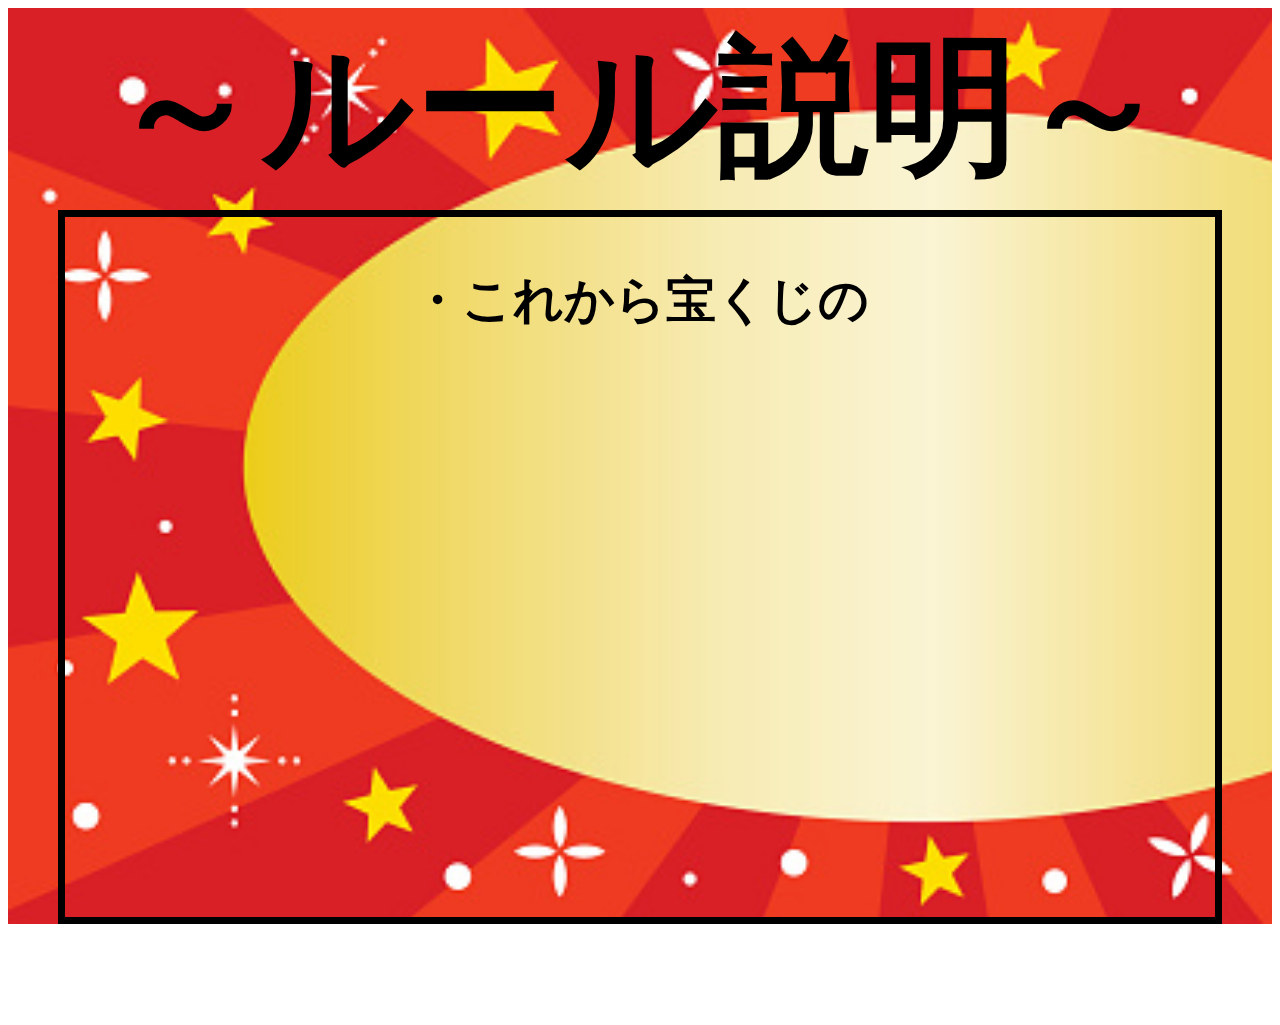
<file: index.html>
<!DOCTYPE html>
<html lang="en">
<head>
    <meta charset="UTF-8">
    <meta name="viewport" content="width=device-width, initial-scale=1.0">
    <link rel = "stylesheet" href = "explanation.css">
    <title>新・説明</title>
</head>
<body>
    
    <section class = "explanation">
        <div class = "background-img">
            <h1 class = "rule">～ルール説明～
                <div class ="box">
                    <p class = "text" id = "a">・これから宝くじの抽選を行います</p>
                    <p class = "text" id = "b">・受付でお渡しした宝くじを準備してください</p>
                    <p class = "text" id = "c">・抽選は４桁の数字からランダムに行われます</p>
                    <p class = "text" id = "d">・数字がそろった方は手を挙げて申し出てください</p>
                    <p class = "text" id = "e">・当選者には豪華景品をプレゼントします！！</p>
                </div>
            </h1>
        </div>
    </section>

    <script>

        var id = ['a', 'b', 'c', 'd', 'e']; // 指定するidを全て配列で渡す
        var tx = [];
        var txCount = [];
        var txSp = 80; // テキストの表示速度
        var dly = 1500; // 次の文章までの待ち時間
        var count = 0;
    
        // 効果音の設定
        var soundEffect = new Audio('assets/soundEffect2.mp3');
    
        window.onload = function() {
            kamikakushi();
            countSet();
            itimozi();
        }
    
        function countSet() { // 文字数カウントの初期設定
            for (n = 0; n < id.length; n++) {
                txCount[n] = 0;
            }
        }
    
        function kamikakushi() { // 要素を取得して非表示（opacity:0;）にする
            for (i = 0; i < id.length; i++) {
                id[i] = document.getElementById(id[i]);
                tx[i] = id[i].firstChild.nodeValue; // 初期の文字列
                id[i].innerHTML = '';
            }
        }
    
        function itimozi() { // 一文字ずつ表示
            id[count].innerHTML = tx[count].substr(0, ++txCount[count]); // テキストの指定した数の間の要素を表示
    
            // Play sound effect for each character
            soundEffect.play();
    
            if (tx[count].length != txCount[count]) { // Count が初期の文字列の文字数と同じになるまでループ
                setTimeout(itimozi, txSp); // 次の文字へ進む
            } else {
                id[count].innerHTML = tx[count].substr(0, ++txCount[count]); // テキストの指定した数の間の要素を表示
                count++; // 次の段落に進むためのカウントアップ
                if (count != id.length) { // id数が最後なら終了
                    setTimeout(itimozi, dly); // 次の段落へ進む
                }
            }
        }
    
        //20秒後にページ遷移
        setTimeout(function() {
            window.location.href = 'sub.html';
        }, 20 * 1000);
    
    </script>

</body>
</html>
</file>
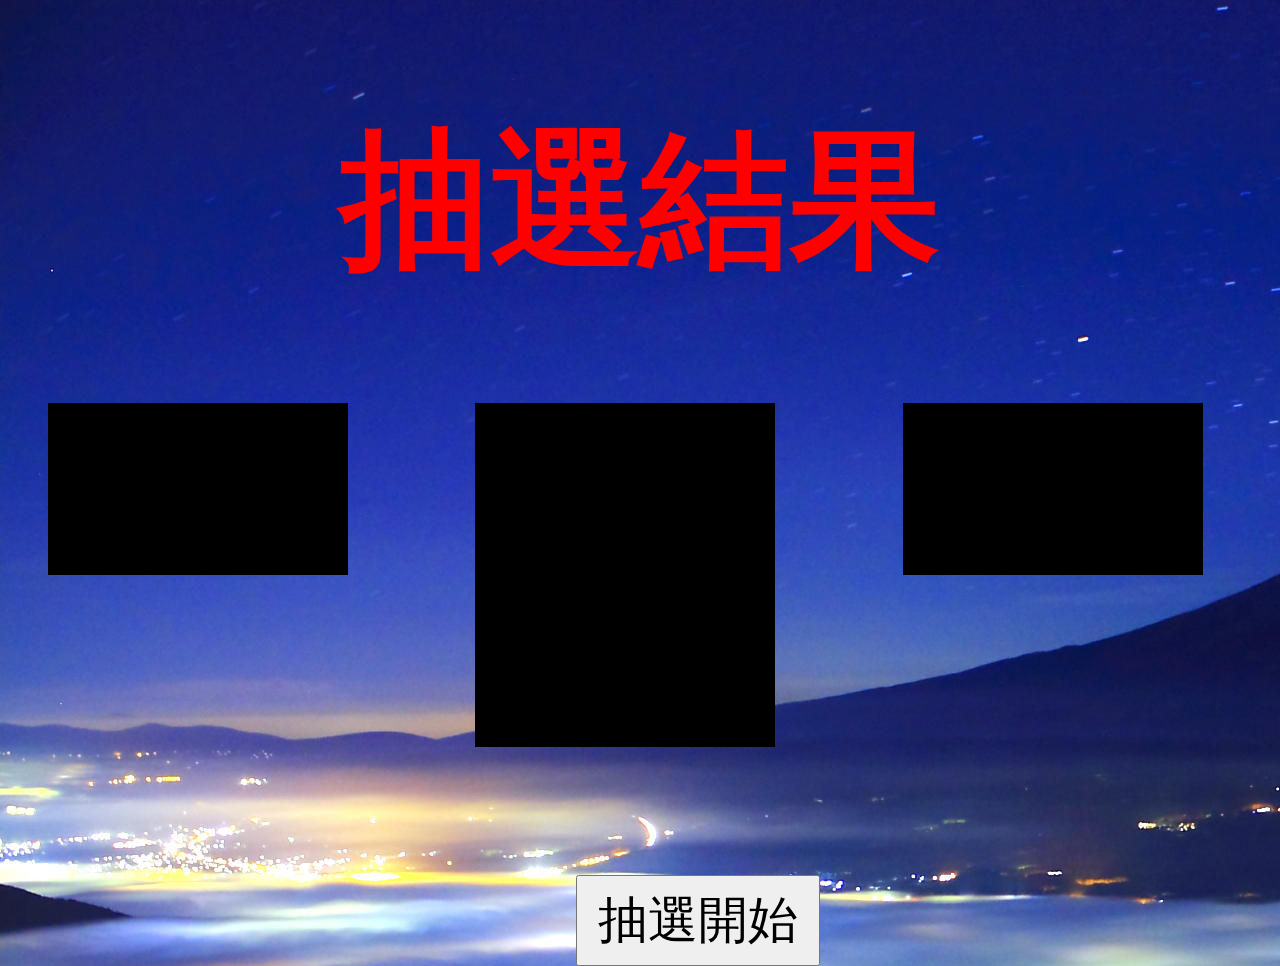
<file: lottery.html>
<!DOCTYPE html>
<html lang="ja">
<head>
    <meta charset="UTF-8">
    <meta name="viewport" content="width=device-width, initial-scale=1.0">
    <title>宝くじの抽選</title>
    <style>
        body {
            background-image: url(assets/R2.jpg);
        }
        #lotteryResult {
            font-size: 150px;
            font-weight: bold;
            letter-spacing: 10px;
            text-align: center;
        }
        #startButton {
            margin-top: 20px;
            padding: 10px 20px;
            font-size: 16px;
            cursor: pointer;
            position: absolute;
            left: 45%;
            margin-top: 10%;
            font-size: 50px;
        }

        .start {
            text-align: center;
            font-size: 150px;
            color: red;
        }

        .lotteryNumber {
            display: inline-block;
            width: 300px;
            position: relative;
            left: 25px;
            margin-right: 80px;
            background-color: #000000;
        }

        @media screen and (max-width:768px) {
            .start {
                text-align: center;
                font-size: 75px;
                color: red;
            }
        
            #lotteryResult {
                font-size: 40px;
                font-weight: bold;
                margin-top: 50%;
                text-align: center;
                display: flex;
            }

            #startButton {
                margin-top: 20px;
                padding: 10px 20px;
                font-size: 16px;
                cursor: pointer;
                position: absolute;
                left: 30%;
                margin-top: 40%;
                font-size: 30px;
            }

            .lotteryNumber {
                display: inline-block;
                width: 300px;
                position: relative;
                left: 20px;
                margin-right: 50px;
                background-color: #000000;
            }
        }
    </style>
</head>
<body>
    <h1 class="start">抽選結果</h1>
    <div id="lotteryResult">
        <span class="lotteryNumber">?</span>
        <span class="lotteryNumber">?</span>
        <span class="lotteryNumber">?</span>
        <span class="lotteryNumber">?</span>
    </div>
    <button id="startButton">抽選開始</button>

    <script>
    var soundEffect = new Audio('assets/soundEffect.mp3');
    var clickCount = 0;  // ボタンが押された回数

    // ランダムな4桁の数字を生成
    function generateRandomFourDigitNumber() {
        const randomNumber = Math.floor(Math.random() * 9000) + 1000;
        return randomNumber;
    }

    // ランダムな色を生成
    function getRandomColor() {
        const letters = '123456789ABCDEF';
        let color = '#';
        for (let i = 0; i < 6; i++) {
            color += letters[Math.floor(Math.random() * 16)];
        }
        return color;
    }

    // クリック回数に応じた最終結果を設定
    function getFinalResult() {
        // クリック回数に応じて異なる数字を生成
        if (clickCount === 1) {
            return [1, 1, 9, 1];
        } else if (clickCount === 2) {
            return [3, 7, 3, 8];
        } else if (clickCount === 3) {
            return [9, 0, 8, 5];
        } else if (clickCount === 4) {
            return [7, 1, 4, 9];
        } else if (clickCount === 5) {
            return [7, 7, 4, 6];
        } else{
            return generateRandomFourDigitNumber().toString().split('').map(Number); // 4桁のランダムな数字
        }
    }

    function startLottery() {
        const resultElement = document.getElementById("lotteryResult");
        const numbers = resultElement.getElementsByClassName("lotteryNumber");
        let count = 0;

        let interval = setInterval(() => {
            soundEffect.play();
            
            for (let i = 0; i < numbers.length; i++) {
                // ランダムな数字を表示
                numbers[i].textContent = Math.floor(Math.random() * 10); // 0〜9のランダムな数字
                numbers[i].style.color = getRandomColor(); // ランダムな色
            }
            count++;

            // 5秒後に抽選を停止して最終結果を表示
            if (count >= 23) {
                clearInterval(interval);
                const finalNumber = getFinalResult(); // クリック回数に応じた最終結果を取得
                // 最終結果を表示
                for (let i = 0; i < finalNumber.length; i++) {
                    numbers[i].textContent = finalNumber[i];  // 最終結果の数字
                    numbers[i].style.color = getRandomColor(); // ランダムな色
                }
            }
        }, 100); // 0.1秒ごとに数字を更新
    }

    document.getElementById("startButton").addEventListener("click", function() {
        clickCount++;  // ボタンが押された回数をカウント
        startLottery(); // 抽選開始
    });
    </script>
</body>
</html>
</file>
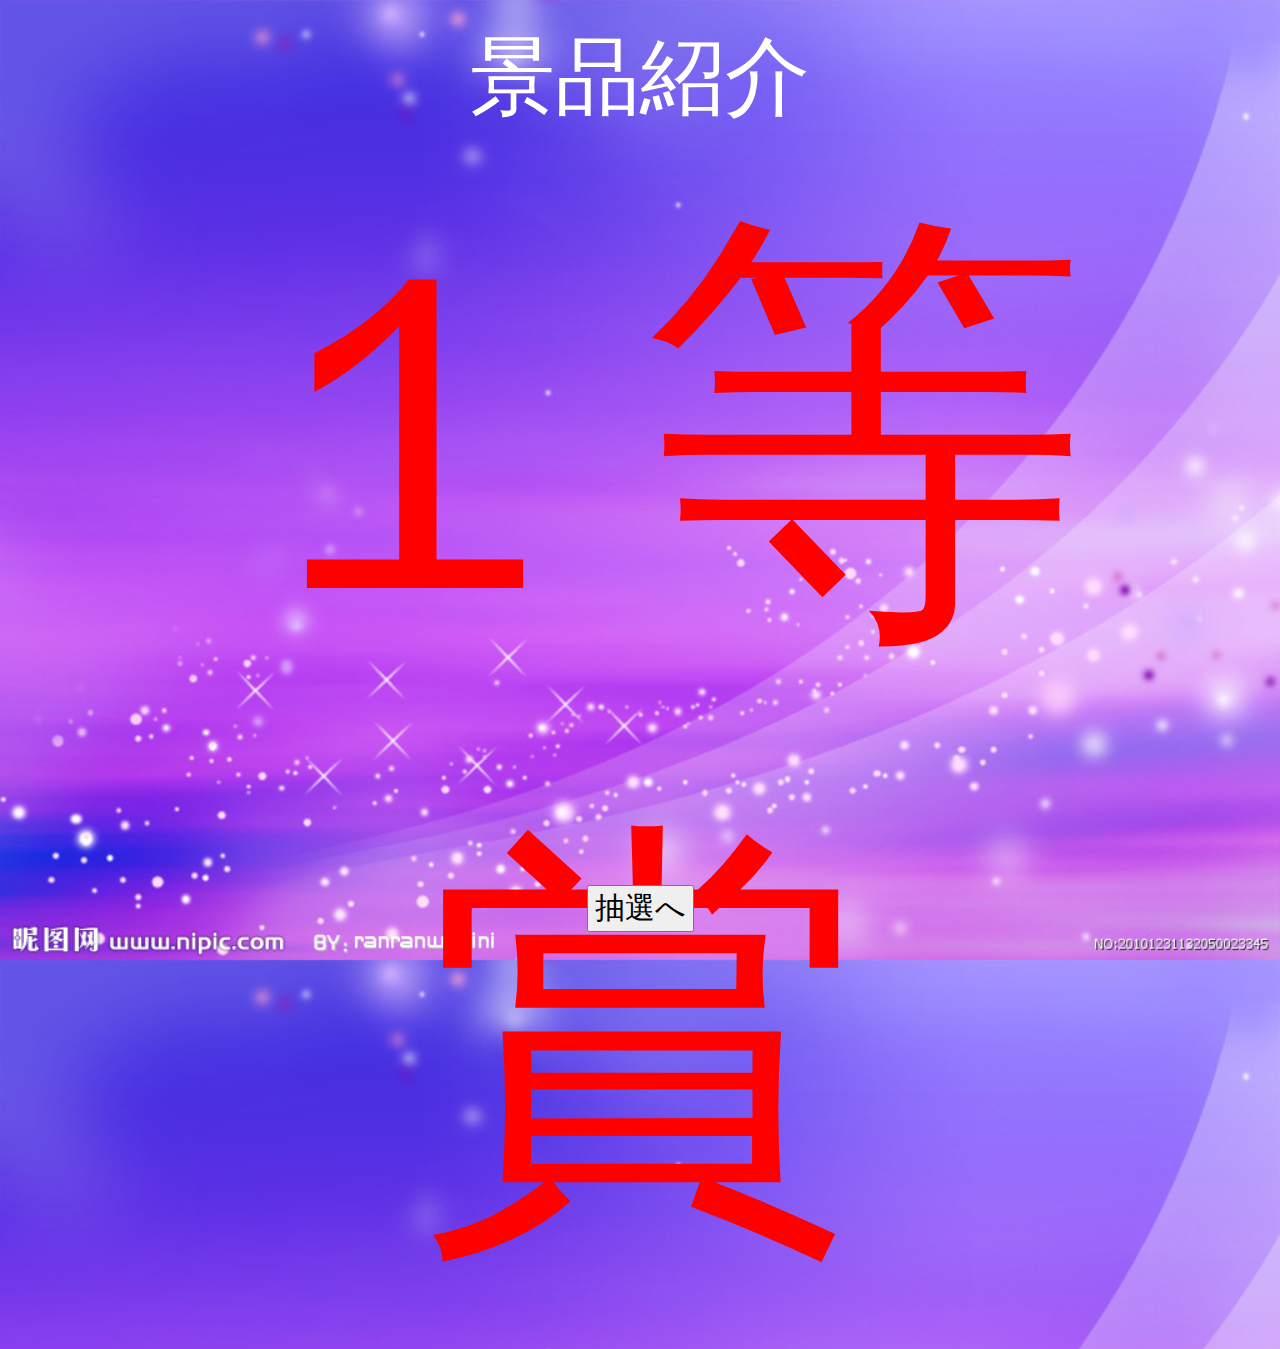
<file: sub.html>
<!DOCTYPE html>
<html lang="en">
<head>
    <meta charset="UTF-8">
    <meta name="viewport" content="width=device-width, initial-scale=1.0">
    <title>lottery</title>
    <style>

/* アニメーション */
@keyframes fadeIn {
    0% {
        opacity: 1;
        transform: scale(0); /* 初期位置: 小さく */
    }
    10% {
        opacity: 1;
        transform: scale(0.1);
    }
    20% {
        opacity: 1;
        transform: scale(0.2);
    }
    30% {
        opacity: 1;
        transform: scale(0.3);
    }
    40% {
        opacity: 1;
        transform: scale(0.4);
    }
    50% {
        opacity: 1;
        transform: scale(.5); /* 中心から80%大きくなる */
    }
    100% {
        opacity: 1;
        transform: scale(1); /* 最終的に元のサイズに戻る */
    }
}

body {
    background-image: url(assets/R.jpg);
    background-size: cover;
}

.lottery-image {
    width: 100%;
    height: 750px;
    display: none;
    object-fit: contain;
    font-size: 450px;
    text-align: center;
    color: red;
    animation: fadeIn 1s ease-out forwards;
}

.keihin {
    text-align: center;
    font-size: 85px;
    margin-top: 20px;
    color: white;
}

#navigateButton {
    font-size: 30px;
}

.button {
    text-align: center;
}

@media screen and (max-width: 768px) {
    .lottery-image {
        width: 100%;
        height: 650px;
        display: none;
        object-fit: contain;
        font-size: 70px;
        text-align: center;
        color: red;
        animation: fadeIn 1.5s ease-out forwards; /* 同じアニメーション */
    }

    .keihin {
        text-align: center;
        font-size: 80px;
        margin-top: 20px;
        color: black;
    }

    #navigateButton {
        font-size: 30px;
        text-align: center;
    }

    .button {
        text-align: center;
    }
}

    </style>
</head>
<body>
    
        <div class="keihin">景品紹介</div>
        <div id="lottery">
            <div class="lottery-image" id="prize1" >１等賞</div>
            <img class="lottery-image" id="prize2" src="assets/1tou.jpg" alt="景品1">
            <div class="lottery-image" id="prize3" >２等賞</div>
            <img class="lottery-image" id="prize4" src="assets/2tou.jpg" alt="景品2">
            <div class="lottery-image" id="prize5" >３等賞</div>
            <img class="lottery-image" id="prize6" src="assets/3tou.jpg" alt="景品3">
            <div class="lottery-image" id="prize7" >４等賞</div>
            <img class="lottery-image" id="prize8" src="assets/4tou.jpg" alt="景品4">
            <div class="lottery-image" id="prize9" >５等賞</div>
            <img class="lottery-image" id="prize10" src="assets/5tou.jpg" alt="景品5">
        </div>

        <div class = "button">
            <button id = "navigateButton">抽選へ</button>
        </div>
    <script>

        var soundEffect = new Audio('assets/bgm.mp3');
            // 5秒ごとに景品表示
            let currentPrize = 0;
            const prizes = document.querySelectorAll('.lottery-image');
            const totalPrizes = prizes.length;
        
            // 最初に最初の画像を表示
            prizes[currentPrize].style.display = 'block';
        
            // 5秒ごとに次の画像を表示
            function showNextPrize() {

                soundEffect.play();
                if (currentPrize < totalPrizes - 1) { // 最後の画像に達していなければ
                    prizes[currentPrize].style.display = 'none';  // 現在の画像を非表示に
                    currentPrize = currentPrize + 1;  // 次の画像を表示する
                    prizes[currentPrize].style.display = 'block';  // 次の画像を表示
                }
            }
            setInterval(showNextPrize, 5000);

        const button = document.getElementById('navigateButton');

button.addEventListener('click', function() {

    const targetUrl = "lottery.html";

    window.location.href = targetUrl;
});
        </script>
        

</body>
</html>
</file>
<file: explanation.css>
.background-img{
    background-image: url(assets/background.jpg);
    background-size: cover;
}
/* .explanation {}*/
.rule {
    font-size: 150px;
    text-align: center;
    margin-top: 1px;
}
.box {
    border: solid 7px;
    width: auto;
    height: 700px;
    margin:0 50px;
}
.text {
    font-size: 50px;
}

@media screen and (max-width:768px){
    .rule {
        font-size: 40px;
        text-align: center;
        margin-top: 1px;
    }

    .text {
        font-size: 24px;
    }

    .box {
        border: solid 4px;
        width: auto;
        height: 768px;
        margin: 0 50px;
    }


}
</file>
